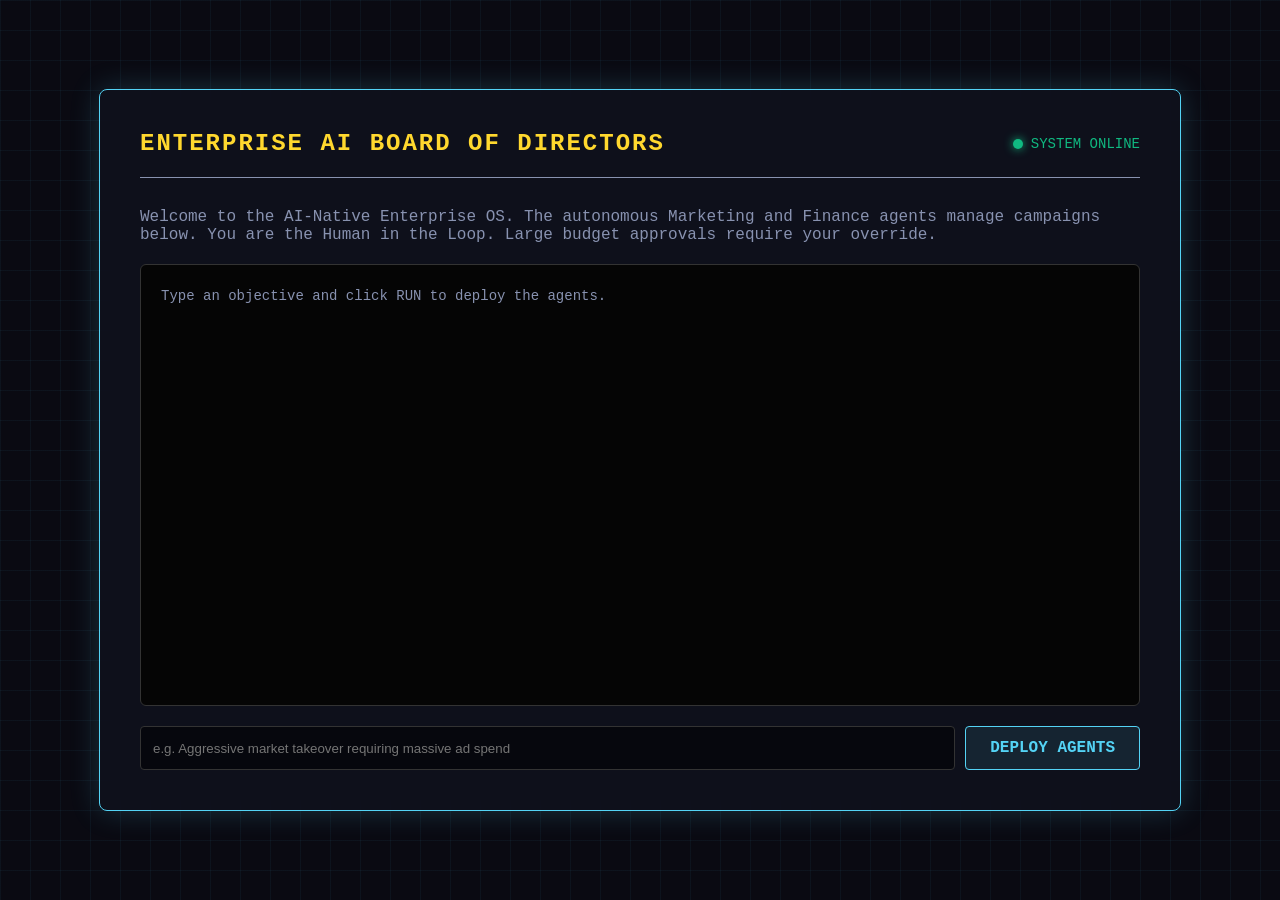
<file: enterprise-os-agents/index.html>
<!DOCTYPE html>
<html lang="en">
<head>
  <meta charset="UTF-8">
  <meta name="viewport" content="width=device-width, initial-scale=1.0">
  <title>CYBER OF X - Enterprise AI OS</title>
  <style>
    :root {
      --bg-color: #0A0A12;
      --panel-bg: rgba(16, 18, 30, 0.85);
      --border-color: #54D3F5;
      --text-main: #FFFFFF;
      --text-muted: #8892B0;
      --accent: #54D3F5;
      --gold: #FFD82E;
      --error: #FF6B6B;
    }
    body {
      margin: 0;
      padding: 0;
      background: var(--bg-color);
      color: var(--text-main);
      font-family: 'Courier New', Courier, monospace;
      display: flex;
      justify-content: center;
      align-items: center;
      min-height: 100vh;
      background-image: 
        linear-gradient(to right, rgba(84, 211, 245, 0.05) 1px, transparent 1px),
        linear-gradient(to bottom, rgba(84, 211, 245, 0.05) 1px, transparent 1px);
      background-size: 30px 30px;
    }
    .dashboard {
      width: 90%;
      max-width: 1000px;
      background: var(--panel-bg);
      border: 1px solid var(--border-color);
      border-radius: 8px;
      box-shadow: 0 0 30px rgba(84, 211, 245, 0.2);
      padding: 40px;
      backdrop-filter: blur(10px);
    }
    .header {
      display: flex;
      justify-content: space-between;
      align-items: center;
      border-bottom: 1px solid var(--text-muted);
      padding-bottom: 20px;
      margin-bottom: 30px;
    }
    .title {
      font-size: 24px;
      font-weight: bold;
      color: var(--gold);
      text-transform: uppercase;
      letter-spacing: 2px;
      margin: 0;
    }
    .status {
      color: #10B981;
      font-size: 14px;
      display: flex;
      align-items: center;
      gap: 8px;
    }
    .status-dot {
      width: 10px;
      height: 10px;
      background: #10B981;
      border-radius: 50%;
      box-shadow: 0 0 10px #10B981;
      animation: pulse 2s infinite;
    }
    @keyframes pulse {
      0% { opacity: 1; box-shadow: 0 0 10px #10B981; }
      50% { opacity: 0.5; box-shadow: 0 0 2px #10B981; }
      100% { opacity: 1; box-shadow: 0 0 10px #10B981; }
    }
    .terminal {
      background: #050505;
      border: 1px solid #333;
      border-radius: 6px;
      padding: 20px;
      height: 400px;
      overflow-y: auto;
      font-size: 14px;
      line-height: 1.6;
    }
    .cmd-line { margin-bottom: 15px; }
    .cmd-prompt { color: var(--accent); }
    .agent-marketing { color: #A78BFA; }
    .agent-finance { color: #34D399; }
    .agent-orchestrator { color: var(--gold); }
    .action-button {
      background: rgba(84, 211, 245, 0.1);
      border: 1px solid var(--accent);
      color: var(--accent);
      padding: 12px 24px;
      font-family: inherit;
      font-size: 16px;
      font-weight: bold;
      cursor: pointer;
      border-radius: 4px;
      transition: all 0.3s ease;
      margin-top: 30px;
      display: inline-block;
      text-decoration: none;
    }
    .action-button:hover {
      background: var(--accent);
      color: #000;
      box-shadow: 0 0 15px var(--accent);
    }
  </style>
</head>
<body>

  <div class="dashboard">
    <div class="header">
      <h1 class="title">Enterprise AI Board of Directors</h1>
      <div class="status">
        <div class="status-dot"></div>
        SYSTEM ONLINE
      </div>
    </div>

    <p style="color: var(--text-muted); margin-bottom: 20px;">
      Welcome to the AI-Native Enterprise OS. The autonomous Marketing and Finance agents manage campaigns below. 
      You are the Human in the Loop. Large budget approvals require your override.
    </p>

    <div class="terminal" id="terminal">
      <div class="cmd-line" style="color: var(--text-muted);">
        Type an objective and click RUN to deploy the agents.
      </div>
    </div>
    
    <div style="display: flex; gap: 10px; margin-top: 20px;">
      <input type="text" id="objective-input" placeholder="e.g. Aggressive market takeover requiring massive ad spend" 
        style="flex: 1; padding: 12px; background: rgba(0,0,0,0.5); border: 1px solid #333; color: white; border-radius: 4px;">
      <button class="action-button" id="btn-run" style="margin-top: 0;">DEPLOY AGENTS</button>
    </div>

  </div>

  <script>
    const terminal = document.getElementById('terminal');
    const runBtn = document.getElementById('btn-run');
    const objInput = document.getElementById('objective-input');
    
    let currentApprovalId = null;

    function appendLine(html) {
      const div = document.createElement('div');
      div.className = 'cmd-line';
      div.innerHTML = html;
      terminal.appendChild(div);
      terminal.scrollTop = terminal.scrollHeight;
    }

    runBtn.addEventListener('click', async () => {
      const objective = objInput.value || "Increase Q3 social media engagement by 15%";
      terminal.innerHTML = '';
      
      appendLine(`<span class="cmd-prompt">C:\\CYBER_OF_X></span> Deploying agents for: "${objective}"`);
      appendLine(`<span class="agent-marketing">[Marketing Agent]</span> Formulating campaign proposal...`);
      
      runBtn.disabled = true;
      try {
        const response = await fetch('http://localhost:5000/api/run', {
          method: 'POST',
          headers: {'Content-Type': 'application/json'},
          body: JSON.stringify({ objective })
        });
        const data = await response.json();
        
        appendLine(`<span class="agent-marketing">[Notion Log]</span> Proposed campaign '${data.marketing.campaign_name}' requesting $${data.marketing.budget}`);
        appendLine(`<span class="agent-finance">[Finance Agent]</span> Reviewing budget against policy...`);
        
        if (data.status === 'auto_approved') {
          appendLine(`<span class="agent-finance">[Notion Log]</span> Auto-approved budget for '${data.marketing.campaign_name}'.`);
          appendLine(`<span class="agent-orchestrator" style="color:#10B981; font-weight:bold;">[SUCCESS]</span> Budget automatically secured. Marketing can proceed.`);
          runBtn.disabled = false;
        } else if (data.status === 'pending_human') {
          appendLine(`<span class="agent-finance">[Notion Log]</span> Escalated budget request to Human. Exceeds $30k limit.`);
          appendLine(`<span class="agent-orchestrator">[Orchestrator]</span> Escalation required. Requesting Human Approval...`);
          
          appendLine(`
            <div id="human-panel" style="margin-top: 15px; border: 1px dashed var(--gold); padding: 15px; border-radius: 4px;">
              <div style="color: var(--gold); font-weight: bold; margin-bottom: 10px;">*** HUMAN APPROVAL NEEDED ***</div>
              <div>Campaign: ${data.marketing.campaign_name} | Budget Requested: $${data.marketing.budget}</div>
              <div style="margin-top: 10px;">
                <button onclick="submitDecision('Approved')" style="background: #10B981; border: none; padding: 8px 16px; color: black; font-weight: bold; cursor: pointer; border-radius: 3px;">APPROVE</button>
                <button onclick="submitDecision('Denied')" style="background: #FF6B6B; border: none; padding: 8px 16px; color: black; font-weight: bold; cursor: pointer; border-radius: 3px; margin-left: 10px;">DENY</button>
              </div>
            </div>
          `);
          currentApprovalId = data.approval_id;
        }
      } catch (err) {
        appendLine(`<span style="color:red">Error: Could not connect to API. Make sure 'python app.py' is running on port 5000.</span>`);
        runBtn.disabled = false;
      }
    });

    window.submitDecision = async (decision) => {
      document.getElementById('human-panel').style.opacity = '0.5';
      
      try {
        await fetch('http://localhost:5000/api/approve', {
          method: 'POST',
          headers: {'Content-Type': 'application/json'},
          body: JSON.stringify({ approval_id: currentApprovalId, decision })
        });
        
        appendLine(`<span class="agent-orchestrator">[Human Board of Directors]</span> Decision received: ${decision}`);
        
        if (decision === 'Approved') {
          appendLine(`<span class="agent-orchestrator" style="color:#10B981; font-weight:bold;">[SUCCESS]</span> Workflow Complete: Budget secured. Marketing can proceed.`);
        } else {
          appendLine(`<span class="agent-orchestrator" style="color:#FF6B6B; font-weight:bold;">[DENIED]</span> Workflow Complete: Budget denied. Marketing must revise.`);
        }
      } catch (err) {
        appendLine(`<span style="color:red">Error submitting decision.</span>`);
      }
      runBtn.disabled = false;
    };
  </script>
</body>
</html>
</file>
